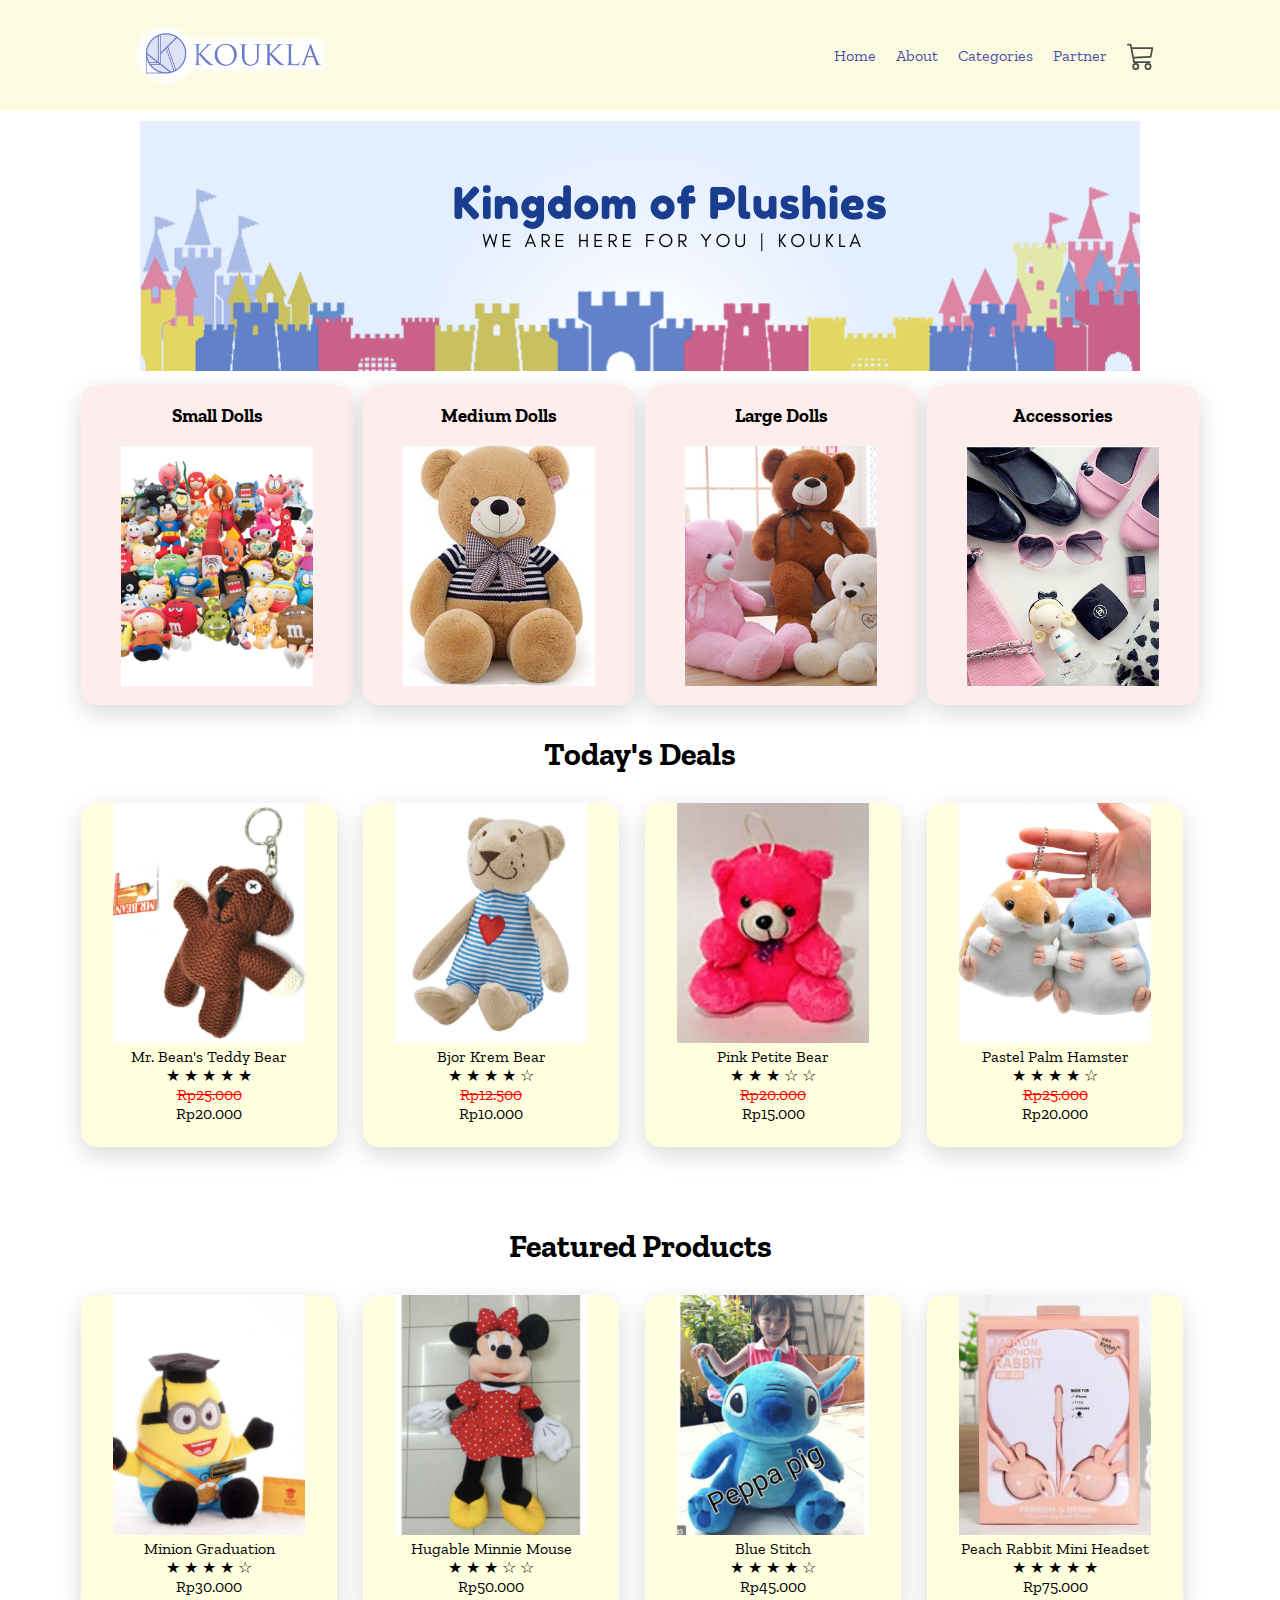
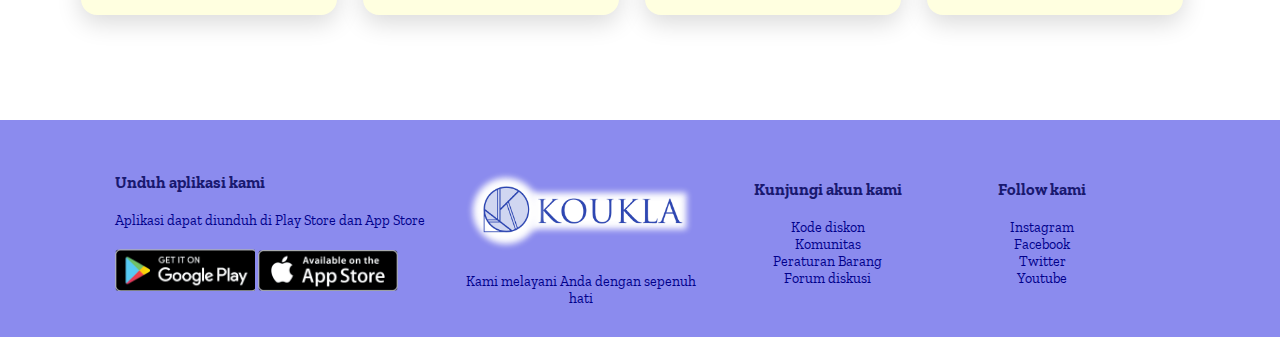
<file: index.html>
<!DOCTYPE html>
<html>
	<head>
	<title>Hania's Ecom</title>
    <meta name="viewport" content="width=device-width, initial-scale=1">
	<link rel="stylesheet" href="style.css">
    <link rel="preconnect" href="https://fonts.gstatic.com">
    <link href="https://fonts.googleapis.com/css2?family=Zilla+Slab:wght@300;400;500;600&display=swap" rel="stylesheet">
    </head>
        <body>
        <div class="header">
            <div class="container">
                <div class="navbar">
                    <div class="logo">
                        <img src="logofont.png" width= "30%">
                    </div>
                        <nav>
                            <ul>
                                <li><a href="https://haniapra.github.io/tokoboneka_haniapracikasman3bdg.github.io/">Home</a></li>
                                <li><a href="https://haniapra.github.io/abouthaniapracika.github.io/" target="_blank">About</a></li>
                                <li><a href="/Deals/">Categories</a>
                                        <div class="submenu">
                                            <ul>
                                                <li><a href="//">Small Dolls</a></li>
                                                <li><a href="//">Medium Dolls</a></li>
                                                <li><a href="//">Large Dolls</a></li>
                                                <li><a href="//">Accessories</a></li>
                                            </ul>
                                        </div>
                                </li>
                                <li><a href="https://www.amazon.com/" target="_blank">Partner</a></li>
                            </ul>
                        </nav>
                        <svg xmlns="http://www.w3.org/2000/svg" width="30" height="30" fill="currentColor" class="bi bi-cart3" viewBox="0 0 16 16">
                            <path d="M0 1.5A.5.5 0 0 1 .5 1H2a.5.5 0 0 1 .485.379L2.89 3H14.5a.5.5 0 0 1 .49.598l-1 5a.5.5 0 0 1-.465.401l-9.397.472L4.415 11H13a.5.5 0 0 1 0 1H4a.5.5 0 0 1-.491-.408L2.01 3.607 1.61 2H.5a.5.5 0 0 1-.5-.5zM3.102 4l.84 4.479 9.144-.459L13.89 4H3.102zM5 12a2 2 0 1 0 0 4 2 2 0 0 0 0-4zm7 0a2 2 0 1 0 0 4 2 2 0 0 0 0-4zm-7 1a1 1 0 1 1 0 2 1 1 0 0 1 0-2zm7 0a1 1 0 1 1 0 2 1 1 0 0 1 0-2z"/>
                          </svg>
                </div>
            </div>
        </div>
   
		<table align="center" border = 0 width = 75% cellspacing="10">
			<tr>
				<th colspan = "4">
                    <div class="banner">
                        <img src = "headers.png">
                    </div>
				</th>
			</tr>
            <tr>
                <td>
                    <div class="col-3">
                        <br>
                        <h3>Small Dolls</h3>
                        <br>
                        <img src = "smalldolls.PNG">
                        </div>
                    </td>
                <td>
                    <div class="col-3">
                        <br>
                        <h3>Medium Dolls</h3>
                        <br>
                        <img src = "meddoll.PNG">
                        </div>
                    </td>
                <td>
                    <div class="col-3">
                        <br>
                        <h3>Large Dolls</h3>
                        <br>
                        <img src = "largedoll.PNG" >
                        </div>
                    </td>
                <td>
                    <div class="col-3">
                        <br>
                        <h3>Accessories</h3>
                        <br>
                        <img src = "aksesoris.PNG">
                        </div>
                    </td>
                </tr>

			<tr>
                <th colspan="4">
                <div class="kepala">
                    <h1><b>Today's Deals</b></h1>
                </div>
                </th>
            </tr>
			<tr>
			<td>
                <div class="col-1">
                    <img src = "mrbean.png">
                    <br>
                <p2>Mr. Bean's Teddy Bear</p2>
                <br>
                <span>&#9733;</span>
                <span>&#9733;</span>
                <span>&#9733;</span>
                <span>&#9733;</span>
                <span>&#9733;</span>
                <br>
                <p3 style="color: red;"><strike>Rp25.000</strike></p3>
                    <br>
                    <p3>Rp20.000</p3>
                </div>
            </td>
			<td>
                <div class="col-1">
                <img src = "krem.png">
                <br>
                <p3>Bjor Krem Bear</p3>
                <br>
                <span>&#9733;</span>
                <span>&#9733;</span>
                <span>&#9733;</span>
                <span>&#9733;</span>
                <span>&#9734;</span>
                <br>
                <p3 style="color: red;"><strike>Rp12.500</strike></p3>
                    <br>
                    <p3>Rp10.000</p3>
                </div>
            </td>
			<td>
                <div class="col-1">
                <img src = "pinkybear.PNG">
                <br>
                <p3>Pink Petite Bear</p3>
                <br>
                <span>&#9733;</span>
                <span>&#9733;</span>
                <span>&#9733;</span>
                <span>&#9734;</span>
                <span>&#9734;</span>
                <br>
                <p3 style="color: red;"><strike>Rp20.000</strike></p3>
                    <br>
                    <p3>Rp15.000</p3>
                </div>
            </td>
			<td>
                <div class="col-1">
                    <img src = "hamsterkecil.PNG">
                    <br>
                    <p3>Pastel Palm Hamster</p3>
                    <br>
                    <span>&#9733;</span>
                    <span>&#9733;</span>
                    <span>&#9733;</span>
                    <span>&#9733;</span>
                    <span>&#9734;</span>
                    <br>
                    <p3 style="color: red;"><strike>Rp25.000</strike></p3>
                    <br>
                    <p3>Rp20.000</p3>
                    </div>
			</tr>
            <tr>
                <th colspan="4">
                    <div class="kepala"></div>
                </th>
            </tr>
            <tr>
                <th colspan="4">
                <div class="kepala">
                    <h1><b>Featured Products</b></h1>
                </div>
                </th>
            </tr>
			<tr>
			<td>
                <div class="col-2">
                    <img src = "gradumini.png">
                    <br>
                    <p3>Minion Graduation</p3>
                    <br>
                    <span>&#9733;</span>
                    <span>&#9733;</span>
                    <span>&#9733;</span>
                    <span>&#9733;</span>
                    <span>&#9734;</span>
                    <br>
                    <p3>Rp30.000</p3>
                    </div>
                </td>
			<td>
                <div class="col-2">
                    <img src = "mini.png">
                    <br>
                    <p3>Hugable Minnie Mouse</p3>
                    <br>
                    <span>&#9733;</span>
                    <span>&#9733;</span>
                    <span>&#9733;</span>
                    <span>&#9734;</span>
                    <span>&#9734;</span>
                    <br>
                    <p3>Rp50.000</p3>
                    </div>
                </td>
			<td>
                <div class="col-2">
                    <img src = "astitch.png">
                    <br>
                    <p3>Blue Stitch</p3>
                    <br>
                    <span>&#9733;</span>
                    <span>&#9733;</span>
                    <span>&#9733;</span>
                    <span>&#9733;</span>
                    <span>&#9734;</span>
                    <br>
                    <p3>Rp45.000</p3>
                    </div>
                </td>
			<td>
                <div class="col-2">
                    <img src = "pinkhead.png">
                    <br>
                    <p3>Peach Rabbit Mini Headset</p3>
                    <br>
                    <span>&#9733;</span>
                    <span>&#9733;</span>
                    <span>&#9733;</span>
                    <span>&#9733;</span>
                    <span>&#9733;</span>
                    <br>
                    <p3>Rp75.000</p3>
                    </div>
                </td>
			</tr>
        </table>
        <br><br><br><br><br>
        <div class="footer">
            <div class="container">
                <div class="row">
                    <div class="footer-col1">
                        <h3>Unduh aplikasi kami</h3>
                        <p>Aplikasi dapat diunduh di Play Store dan App Store</p>
                        <div class="logo-store">
                            <img src="aplaystore.png">
                            <img src="appstore.png">
                        </div>
                    </div>
                    <div class="footer-col4">
                            <img src="logofont.png">
                            <p>Kami melayani Anda dengan sepenuh hati</p>
                    </div>
                    <div class="footer-col2">
                        <h3>Kunjungi akun kami</h3>
                        <ul>
                            <li>Kode diskon</li>
                            <li>Komunitas</li>
                            <li>Peraturan Barang</li>
                            <li>Forum diskusi</li>
                        </ul>
                    </div>
                    <div class="footer-col3">
                        <h3>Follow kami</h3>
                        <ul>
                            <li>Instagram</li>
                            <li>Facebook</li>
                            <li>Twitter</li>
                            <li>Youtube</li>
                        </ul>
                    </div>
                </div>
            </div>
        </div>

		</body>
</html>
</file>
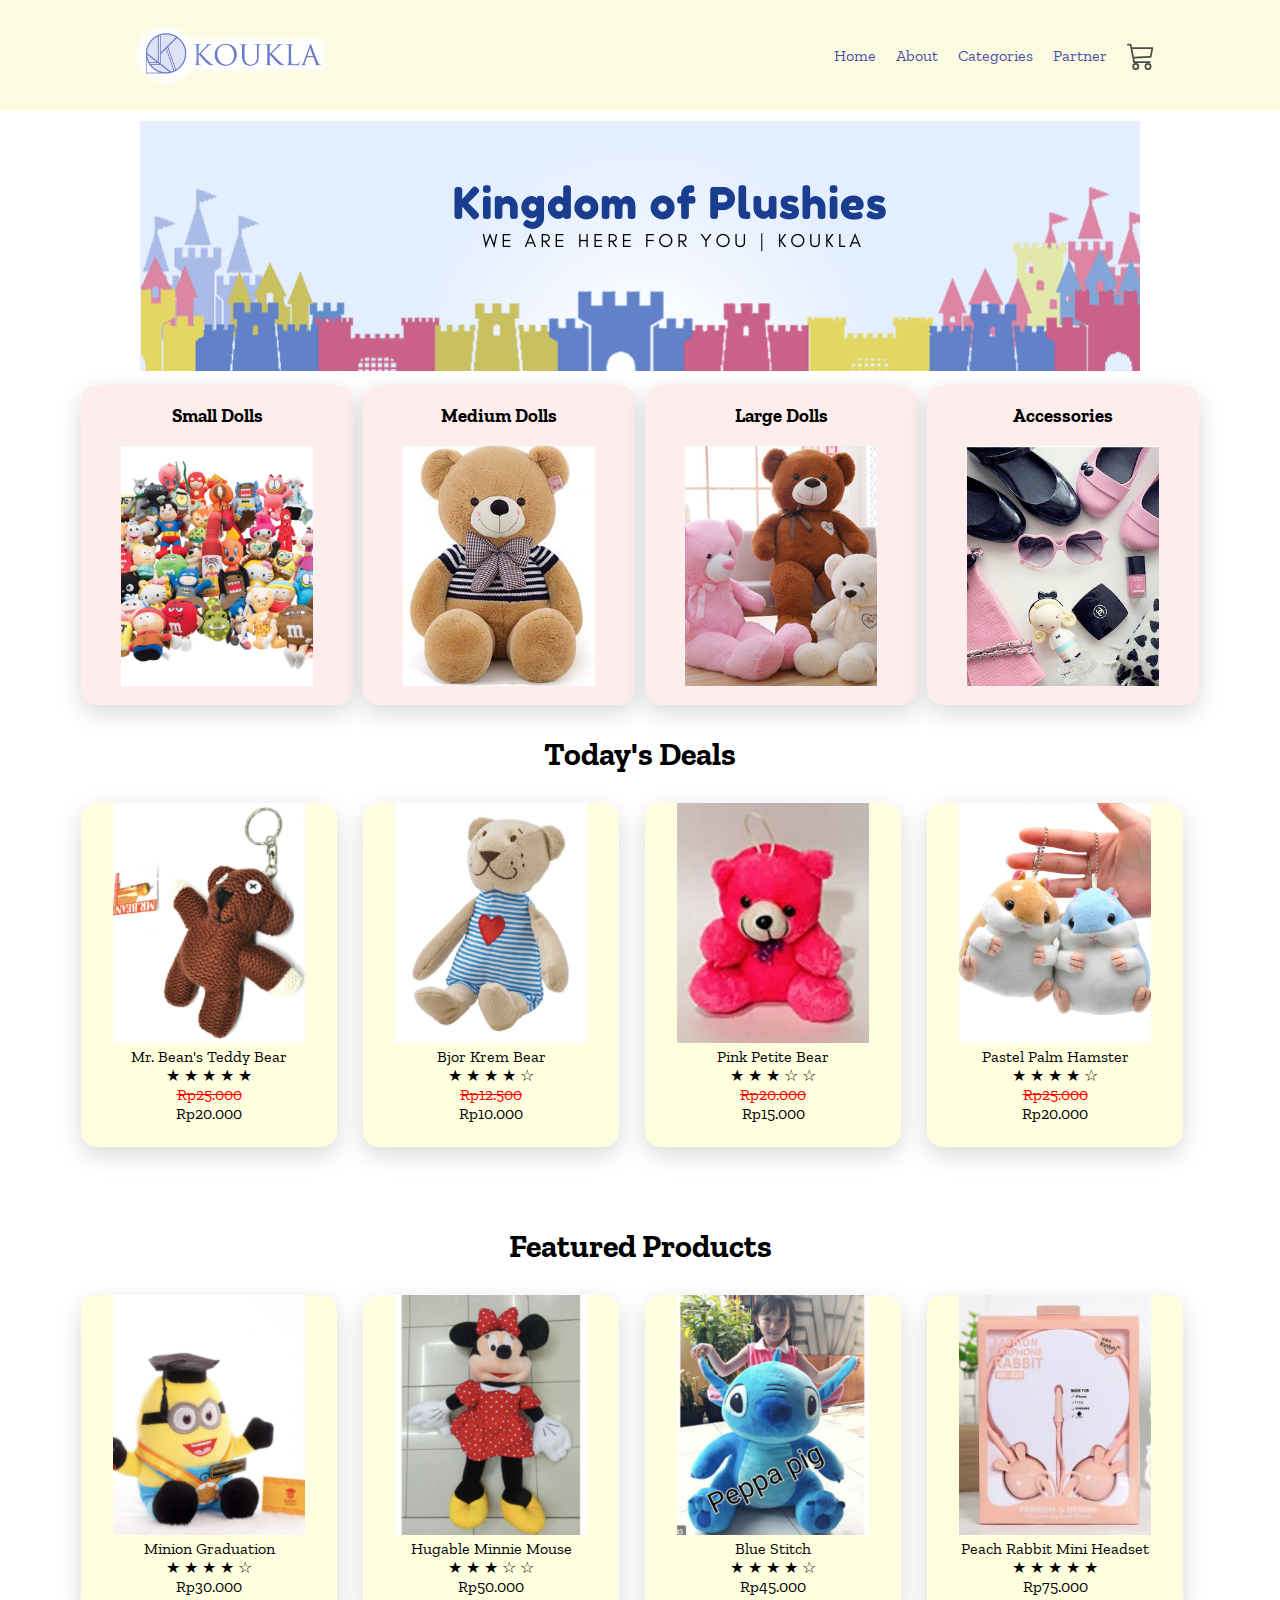
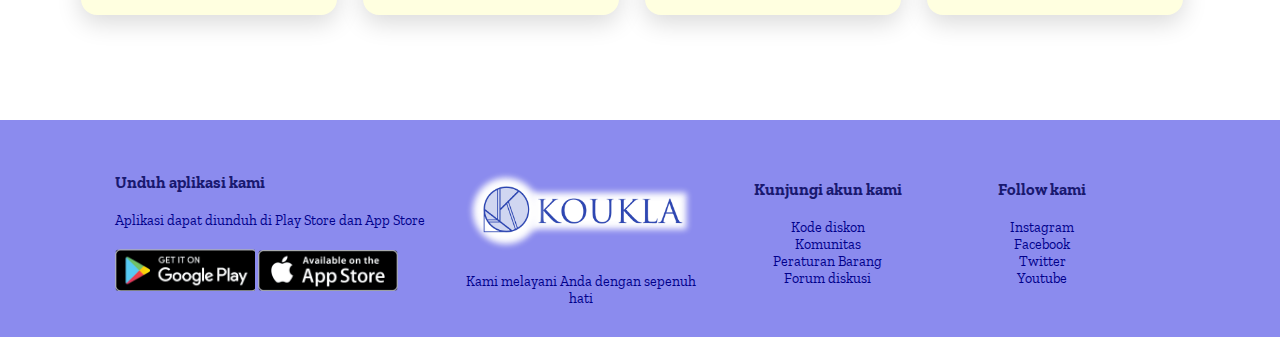
<file: mywebecom-HANIA_PRACIKA-XIMIPA4-04.html>
<!DOCTYPE html>
<html>
	<head>
	<title>Hania's Ecom</title>
    <meta name="viewport" content="width=device-width, initial-scale=1">
	<link rel="stylesheet" href="style.css">
    <link rel="preconnect" href="https://fonts.gstatic.com">
    <link href="https://fonts.googleapis.com/css2?family=Zilla+Slab:wght@300;400;500;600&display=swap" rel="stylesheet">
    </head>
        <body>
        <div class="header">
            <div class="container">
                <div class="navbar">
                    <div class="logo">
                        <img src="logofont.png" width= "30%">
                    </div>
                        <nav>
                            <ul>
                                <li><a href="mywebecom-HANIA_PRACIKA-XIMIPA4-04.html">Home</a></li>
                                <li><a href="about.html" target="_blank">About</a></li>
                                <li><a href="/Deals/">Categories</a>
                                        <div class="submenu">
                                            <ul>
                                                <li><a href="//">Small Dolls</a></li>
                                                <li><a href="//">Medium Dolls</a></li>
                                                <li><a href="//">Large Dolls</a></li>
                                                <li><a href="//">Accessories</a></li>
                                            </ul>
                                        </div>
                                </li>
                                <li><a href="https://www.amazon.com/" target="_blank">Partner</a></li>
                            </ul>
                        </nav>
                        <svg xmlns="http://www.w3.org/2000/svg" width="30" height="30" fill="currentColor" class="bi bi-cart3" viewBox="0 0 16 16">
                            <path d="M0 1.5A.5.5 0 0 1 .5 1H2a.5.5 0 0 1 .485.379L2.89 3H14.5a.5.5 0 0 1 .49.598l-1 5a.5.5 0 0 1-.465.401l-9.397.472L4.415 11H13a.5.5 0 0 1 0 1H4a.5.5 0 0 1-.491-.408L2.01 3.607 1.61 2H.5a.5.5 0 0 1-.5-.5zM3.102 4l.84 4.479 9.144-.459L13.89 4H3.102zM5 12a2 2 0 1 0 0 4 2 2 0 0 0 0-4zm7 0a2 2 0 1 0 0 4 2 2 0 0 0 0-4zm-7 1a1 1 0 1 1 0 2 1 1 0 0 1 0-2zm7 0a1 1 0 1 1 0 2 1 1 0 0 1 0-2z"/>
                          </svg>
                </div>
            </div>
        </div>
   
		<table align="center" border = 0 width = 75% cellspacing="10">
			<tr>
				<th colspan = "4">
                    <div class="banner">
                        <img src = "headers.png">
                    </div>
				</th>
			</tr>
            <tr>
                <td>
                    <div class="col-3">
                        <br>
                        <h3>Small Dolls</h3>
                        <br>
                        <img src = "smalldolls.PNG">
                        </div>
                    </td>
                <td>
                    <div class="col-3">
                        <br>
                        <h3>Medium Dolls</h3>
                        <br>
                        <img src = "meddoll.PNG">
                        </div>
                    </td>
                <td>
                    <div class="col-3">
                        <br>
                        <h3>Large Dolls</h3>
                        <br>
                        <img src = "largedoll.PNG" >
                        </div>
                    </td>
                <td>
                    <div class="col-3">
                        <br>
                        <h3>Accessories</h3>
                        <br>
                        <img src = "aksesoris.PNG">
                        </div>
                    </td>
                </tr>

			<tr>
                <th colspan="4">
                <div class="kepala">
                    <h1><b>Today's Deals</b></h1>
                </div>
                </th>
            </tr>
			<tr>
			<td>
                <div class="col-1">
                    <img src = "mrbean.png">
                    <br>
                <p2>Mr. Bean's Teddy Bear</p2>
                <br>
                <span>&#9733;</span>
                <span>&#9733;</span>
                <span>&#9733;</span>
                <span>&#9733;</span>
                <span>&#9733;</span>
                <br>
                <p3 style="color: red;"><strike>Rp25.000</strike></p3>
                    <br>
                    <p3>Rp20.000</p3>
                </div>
            </td>
			<td>
                <div class="col-1">
                <img src = "krem.png">
                <br>
                <p3>Bjor Krem Bear</p3>
                <br>
                <span>&#9733;</span>
                <span>&#9733;</span>
                <span>&#9733;</span>
                <span>&#9733;</span>
                <span>&#9734;</span>
                <br>
                <p3 style="color: red;"><strike>Rp12.500</strike></p3>
                    <br>
                    <p3>Rp10.000</p3>
                </div>
            </td>
			<td>
                <div class="col-1">
                <img src = "pinkybear.PNG">
                <br>
                <p3>Pink Petite Bear</p3>
                <br>
                <span>&#9733;</span>
                <span>&#9733;</span>
                <span>&#9733;</span>
                <span>&#9734;</span>
                <span>&#9734;</span>
                <br>
                <p3 style="color: red;"><strike>Rp20.000</strike></p3>
                    <br>
                    <p3>Rp15.000</p3>
                </div>
            </td>
			<td>
                <div class="col-1">
                    <img src = "hamsterkecil.PNG">
                    <br>
                    <p3>Pastel Palm Hamster</p3>
                    <br>
                    <span>&#9733;</span>
                    <span>&#9733;</span>
                    <span>&#9733;</span>
                    <span>&#9733;</span>
                    <span>&#9734;</span>
                    <br>
                    <p3 style="color: red;"><strike>Rp25.000</strike></p3>
                    <br>
                    <p3>Rp20.000</p3>
                    </div>
			</tr>
            <tr>
                <th colspan="4">
                    <div class="kepala"></div>
                </th>
            </tr>
            <tr>
                <th colspan="4">
                <div class="kepala">
                    <h1><b>Featured Products</b></h1>
                </div>
                </th>
            </tr>
			<tr>
			<td>
                <div class="col-2">
                    <img src = "gradumini.png">
                    <br>
                    <p3>Minion Graduation</p3>
                    <br>
                    <span>&#9733;</span>
                    <span>&#9733;</span>
                    <span>&#9733;</span>
                    <span>&#9733;</span>
                    <span>&#9734;</span>
                    <br>
                    <p3>Rp30.000</p3>
                    </div>
                </td>
			<td>
                <div class="col-2">
                    <img src = "mini.png">
                    <br>
                    <p3>Hugable Minnie Mouse</p3>
                    <br>
                    <span>&#9733;</span>
                    <span>&#9733;</span>
                    <span>&#9733;</span>
                    <span>&#9734;</span>
                    <span>&#9734;</span>
                    <br>
                    <p3>Rp50.000</p3>
                    </div>
                </td>
			<td>
                <div class="col-2">
                    <img src = "astitch.png">
                    <br>
                    <p3>Blue Stitch</p3>
                    <br>
                    <span>&#9733;</span>
                    <span>&#9733;</span>
                    <span>&#9733;</span>
                    <span>&#9733;</span>
                    <span>&#9734;</span>
                    <br>
                    <p3>Rp45.000</p3>
                    </div>
                </td>
			<td>
                <div class="col-2">
                    <img src = "pinkhead.png">
                    <br>
                    <p3>Peach Rabbit Mini Headset</p3>
                    <br>
                    <span>&#9733;</span>
                    <span>&#9733;</span>
                    <span>&#9733;</span>
                    <span>&#9733;</span>
                    <span>&#9733;</span>
                    <br>
                    <p3>Rp75.000</p3>
                    </div>
                </td>
			</tr>
        </table>
        <br><br><br><br><br>
        <div class="footer">
            <div class="container">
                <div class="row">
                    <div class="footer-col1">
                        <h3>Unduh aplikasi kami</h3>
                        <p>Aplikasi dapat diunduh di Play Store dan App Store</p>
                        <div class="logo-store">
                            <img src="aplaystore.png">
                            <img src="appstore.png">
                        </div>
                    </div>
                    <div class="footer-col4">
                            <img src="logofont.png">
                            <p>Kami melayani Anda dengan sepenuh hati</p>
                    </div>
                    <div class="footer-col2">
                        <h3>Kunjungi akun kami</h3>
                        <ul>
                            <li>Kode diskon</li>
                            <li>Komunitas</li>
                            <li>Peraturan Barang</li>
                            <li>Forum diskusi</li>
                        </ul>
                    </div>
                    <div class="footer-col3">
                        <h3>Follow kami</h3>
                        <ul>
                            <li>Instagram</li>
                            <li>Facebook</li>
                            <li>Twitter</li>
                            <li>Youtube</li>
                        </ul>
                    </div>
                </div>
            </div>
        </div>

		</body>
</html>
</file>
<file: style.css>
*{
    margin: 0;
    padding: 0;
    box-sizing: border-box;
}
body{
    font-family: 'Zilla Slab', serif;
    margin: auto;
}
.navbar{
    display: flex;
    align-items: center;
    padding: 10px;
}
.header{
    background: lightgoldenrodyellow;
}
nav{
    flex: 1;
    text-align: right;
}
nav ul{
    display: inline-flex;
    list-style-type: none;
}
nav ul li{
    display: inline-flex;
    margin-right: 20px;
}
a{
    text-decoration: none;
    color:darkblue;
}
nav ul li a:hover{
    color: lightsteelblue;
}
p{
    color: darkblue;
}
.container{
    max-width: 1100px;
    margin: auto;
    padding-left: 25px;
    padding-right: 25px;
}
.header{
    background: lightgoldenrodyellow;
    opacity: 70%;
}
table, th, td{
    margin-left: auto;
    margin-right: auto;
}

/* produk */

.col-1{
    height: 21.5rem;
    width: 16rem;
    background-color: lightyellow;
    box-shadow: 0 0.5rem 1.5rem rgba(0, 0, 0, 0.15);
    border-radius: 1rem;
    text-align: center;
    transition: all 300ms ease-in-out;
}
.col-1 img{
    width: 12rem;
    height: 15rem;
    object-fit: cover;
}

.col-1:hover{
    box-shadow: 0 0.5rem 1.5rem rgba(0, 0, 0, 0.5); 
}
.kepala{
    padding: 20px;
}
.banner{
    border-radius: 1rem;
    align-items: center;
    size: 100%;
}
.col-2{
    height: 20rem;
    width: 16rem;
    background-color: lightyellow;
    box-shadow: 0 0.5rem 1.5rem rgba(0, 0, 0, 0.15);
    border-radius: 1rem;
    text-align: center;
    transition: all 300ms ease-in-out;
}
.col-2 img{
    width: 12rem;
    height: 15rem;
    object-fit: cover;
}

.col-2:hover{
    box-shadow: 0 0.5rem 1.5rem rgba(0, 0, 0, 0.5); 
}
.col-3{
    height: 20rem;
    width: 17rem;
    background-color: #fdedec;
    box-shadow: 0 0.5rem 1.5rem rgba(0, 0, 0, 0.15);
    border-radius: 1rem;
    text-align: center;
    transition: all 300ms ease-in-out;
}
.col-3 img{
    width: 12rem;
    height: 15rem;
    object-fit: cover;
}

.col-3:hover{
    box-shadow: 0 0.5rem 1.5rem rgba(0, 0, 0, 0.5); 
}
.row{
    display: flex;
    align-items: center;
    flex-wrap: wrap;
    justify-content: space-around;
}
.footer{
    background: rgb(139, 139, 238);
    color: darkcyan;
    font-size: 14px;
    padding: 40px 0 20px;
}
.footer p{
    color: darkblue;
}
.footer h3{
    color: midnightblue;
    margin-bottom: 20px;
}
.footer-col1, .footer-col2, .footer-col3, .footer-col4{
    min-width: 80px;
    margin-bottom: 10px;
}
.footer-col1{
    flex-basis: 30%;
}
.footer-col4{
    flex: 2;
    text-align: center;
    margin-left: 30px;
}
.footer-col4 img{
    width: 100%;
    margin-bottom: 10px;
}
.footer-col2{
    flex: 5%;
    margin-left: 40px;
    margin-right: 10px;
    text-align: center;
    color: darkblue;
}
.footer-col3{
    flex: 10%;
    margin-left: 5px;
    margin-right: 10px;
    text-align: center;
    color: darkblue;
}
ul{
    list-style-type: none;
}
.logo-store{
    margin-top: 20px;
}
.logo-store img{
    width: 140px;
}
.submenu{
    display: none;
}
nav ul li ul{
    display: block;
}
nav ul li:hover .submenu{
    display: block;
    position: absolute;
    margin-top: 15px;
    margin-left: -15px;
}
nav ul li:hover .submenu ul{
    display: block;
    position: absolute;
    margin: 5px;
    background: khaki;
}
nav ul li:hover .submenu ul li{
    width: 120px;
    padding: 10px;
    border-bottom: 1px dotted #fff;
    background: transparent;
    border-radius: 0;
    text-align: left;
}
nav ul li:hover .submenu ul li:last-child{
    border-bottom: none;
}
</file>
